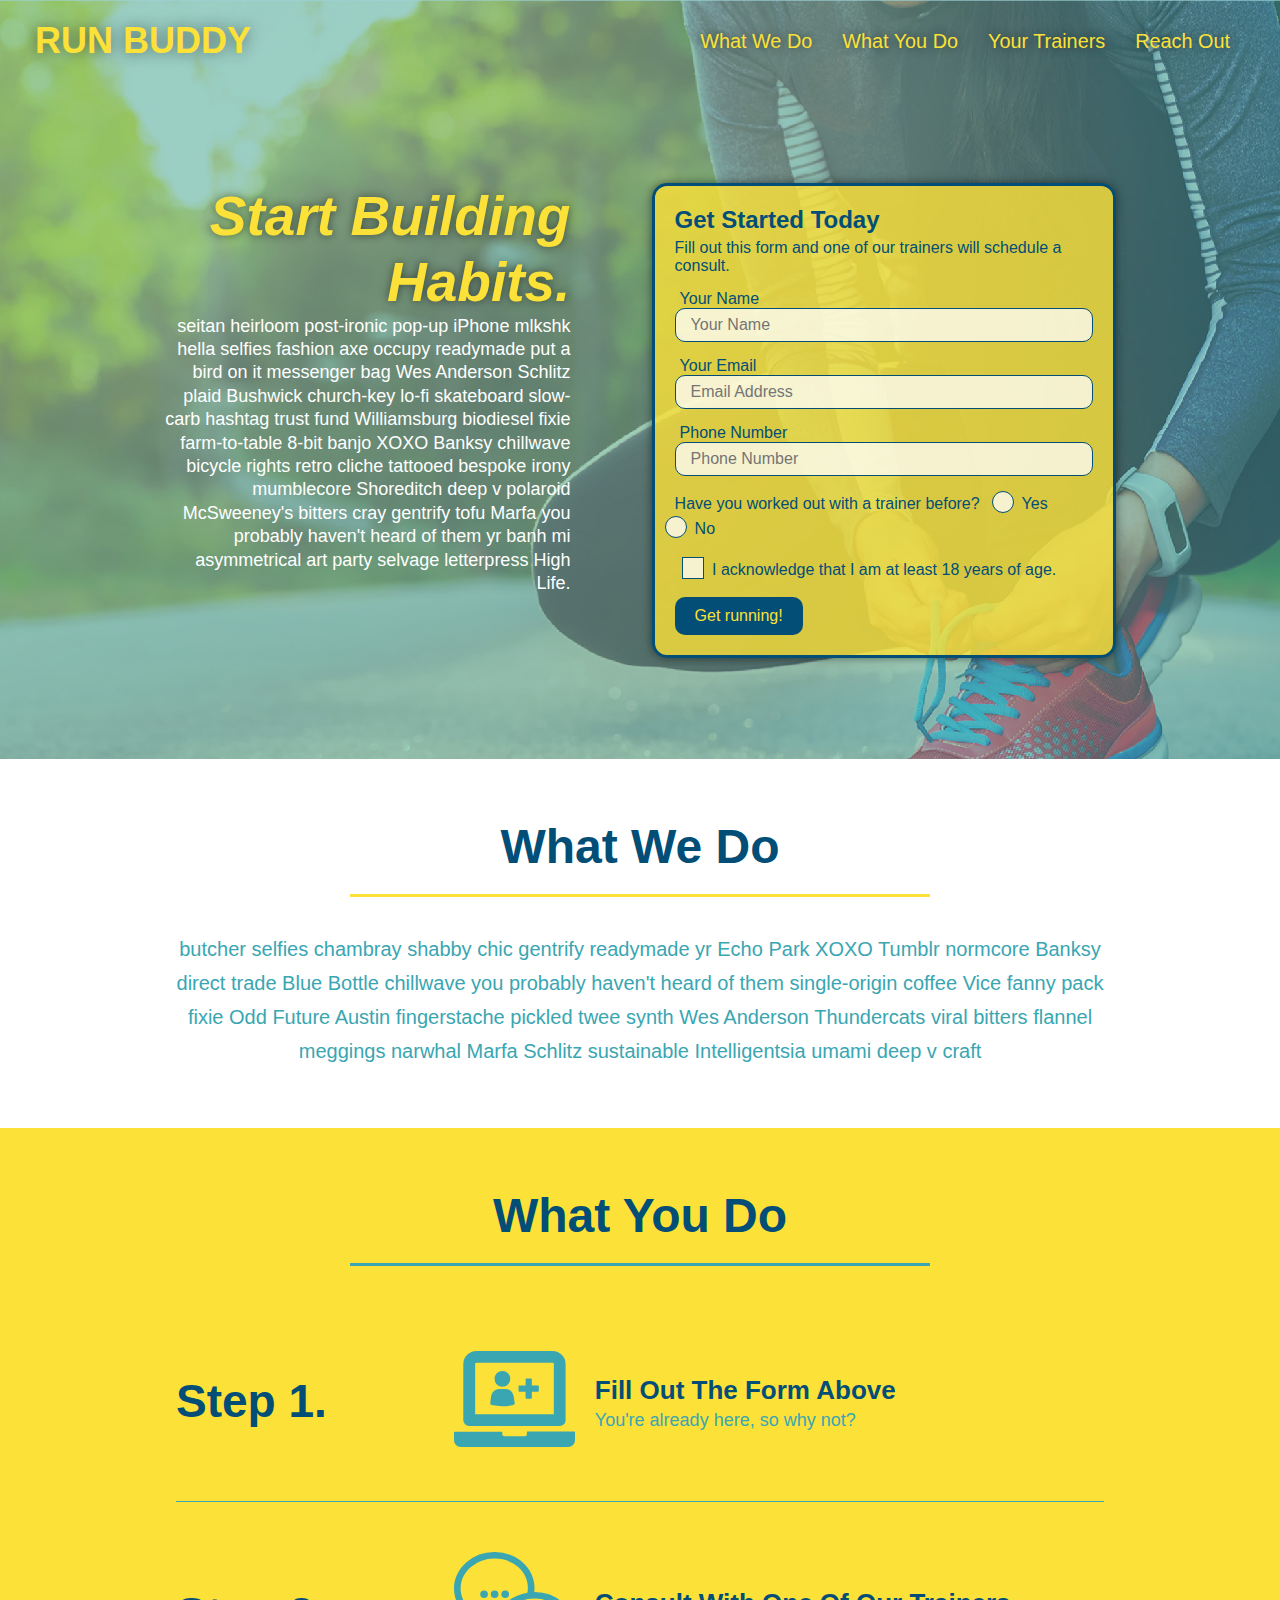
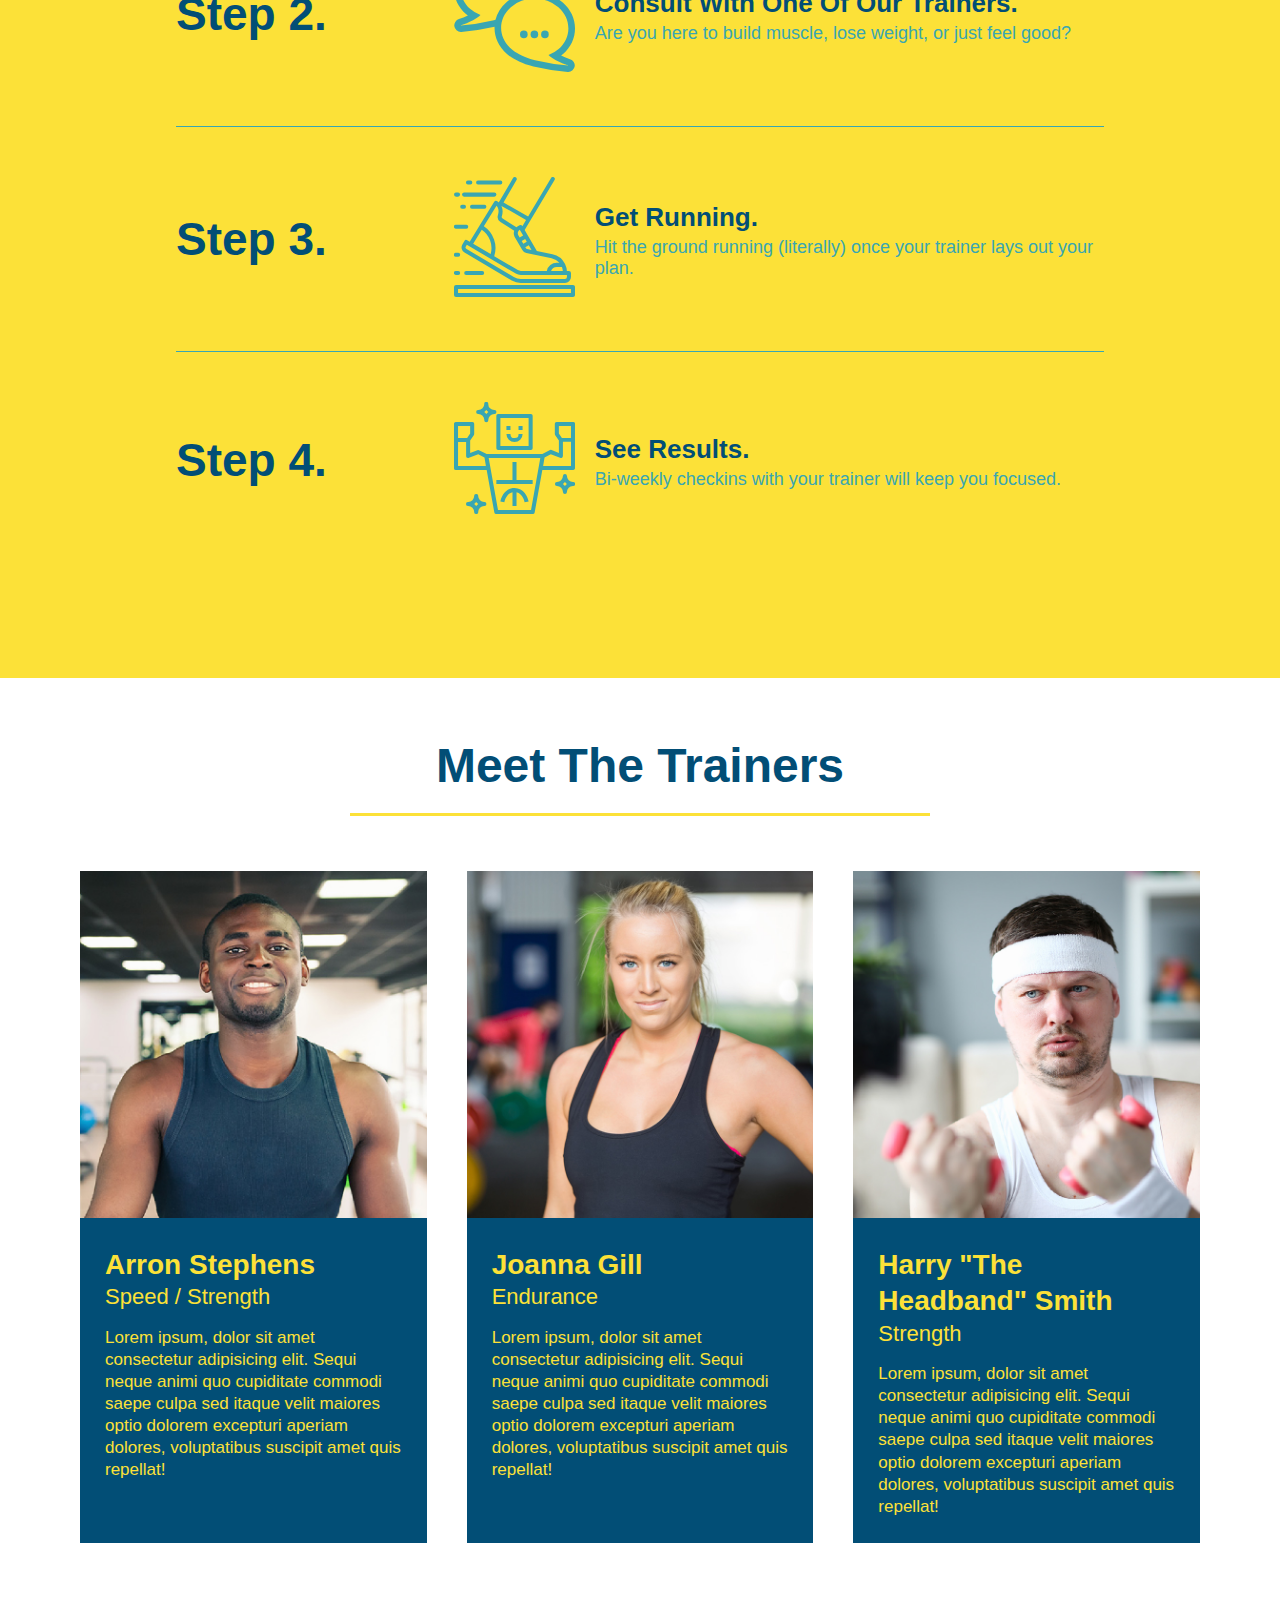
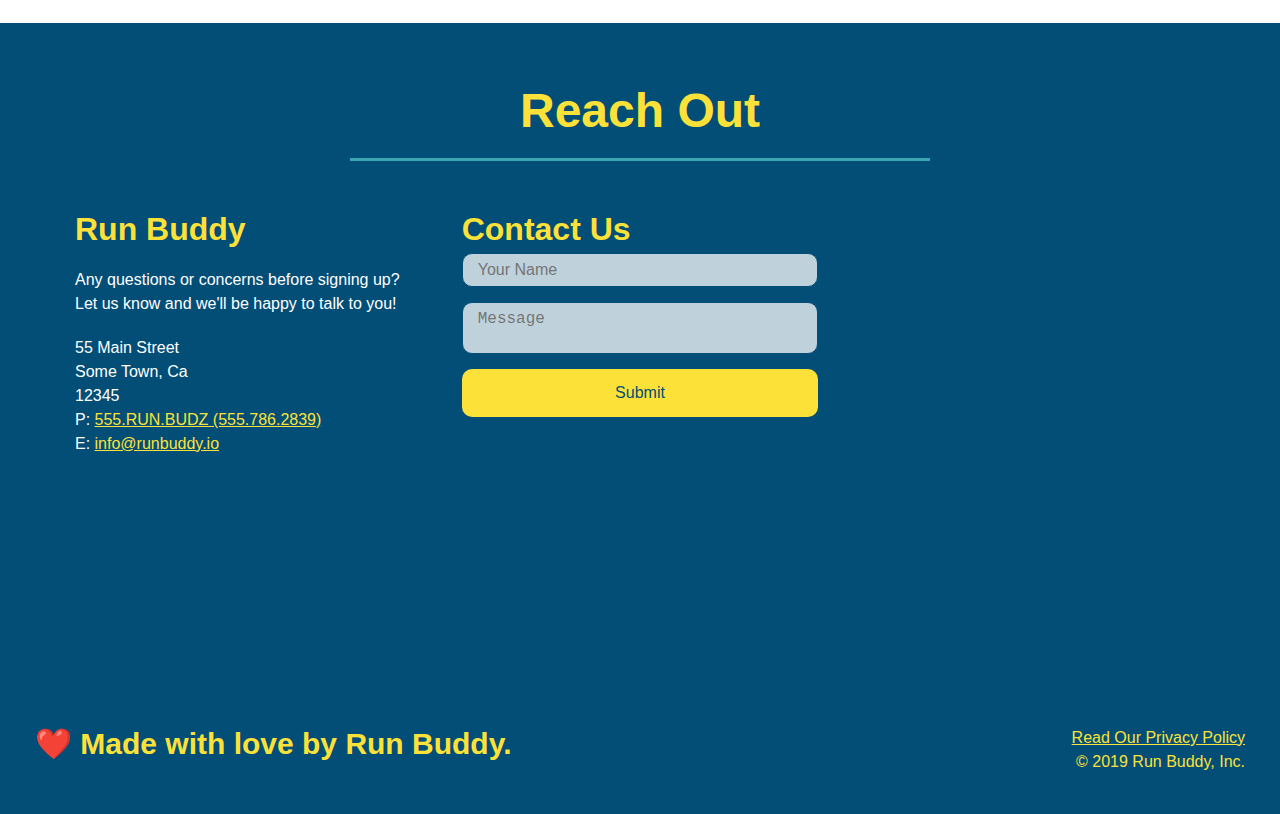
<file: index.html>
<!DOCTYPE html>
<html lang="en">

<head>
  <meta charset="utf-8" />
  <meta name="viewport" content="width=device-width, initial-scale=1.0" />
  <title>RUN BUDDY</title>
  <link rel="stylesheet" href="./assets/css/style.css" />
</head>

<body>
  <header>
    <h1>
      <a href="/">RUN BUDDY</a>
    </h1>
    <nav>
      <ul>
        <li>
          <a href="#what-we-do">What We Do</a>
        </li>
        <li>
          <a href="#what-you-do">What You Do</a>
        </li>
        <li>
          <a href="#your-trainers">Your Trainers</a>
        </li>
        <li>
          <a href="#reach-out">Reach Out</a>
        </li>
      </ul>
    </nav>
  </header>

  <!-- hero/jumbotron -->
  <section class="hero">
    <!-- 2.1 - Added call to action (CTA) -->
    <div class="hero-cta">
      <h2>Start Building Habits.</h2>
      <p>
        seitan heirloom post-ironic pop-up iPhone mlkshk hella selfies fashion axe occupy readymade put a bird on it
        messenger bag Wes Anderson Schlitz plaid Bushwick church-key lo-fi skateboard slow-carb hashtag trust fund
        Williamsburg biodiesel fixie farm-to-table 8-bit banjo XOXO Banksy chillwave bicycle rights retro cliche
        tattooed bespoke irony mumblecore Shoreditch deep v polaroid McSweeney's bitters cray gentrify tofu Marfa you
        probably haven't heard of them yr banh mi asymmetrical art party selvage letterpress High Life.
      </p>
    </div>

    <div class="hero-form">
      <h3>Get Started Today</h3>
      <p>Fill out this form and one of our trainers will schedule a consult.</p>
      <form>
        <label for="name">Your Name</label>
        <input type="text" id="name" placeholder="Your Name" name="name" class="form-input" />

        <label for="email">Your Email</label>
        <input type="email" id="email" placeholder="Email Address" name="email" class="form-input" />

        <label for="phone">Phone Number</label>
        <input type="tel" id="phone" placeholder="Phone Number" name="phone" class="form-input" />
        <p>
          Have you worked out with a trainer before?
          <span class="radio-wrapper">
            <input type="radio" name="trainer-confirm" id="trainer-yes" />
            <label for="trainer-yes">
              Yes
            </label>
          </span>
          <span class="radio-wrapper">
            <input type="radio" name="trainer-confirm" id="trainer-no" />
            <label for="trainer-no">
              No
            </label>
          </span>
        </p>
        <p>
          <span class="checkbox-wrapper">
            <input type="checkbox" name="checkpoint1" id="checkbox" />
            <label for="checkbox">I acknowledge that I am at least 18 years of age. </label>
          </span>
        </p>
        <button type="submit" class="form-submit">
          Get running!
        </button>
      </form>
    </div>
  </section>
  <!-- end hero -->

  <!-- "what we do" start - <section> -->
  <section id="what-we-do" class="intro">
    <div class="flex-row">
      <h2 class="section-title primary-border">
        What We Do
      </h2>
    </div>

    <div class="flex-row">
      <p>
        butcher selfies chambray shabby chic gentrify readymade yr Echo Park XOXO Tumblr normcore Banksy direct trade
        Blue Bottle chillwave you probably haven't heard of them single-origin coffee Vice fanny pack fixie Odd Future
        Austin fingerstache pickled twee synth Wes Anderson Thundercats viral bitters flannel meggings narwhal Marfa
        Schlitz sustainable Intelligentsia umami deep v craft
      </p>
    </div>
  </section>
  <!-- end "what we do" -->

  <!-- "what you do" start -->
  <section id="what-you-do" class="steps">
    <!-- 2.2 - added flex row -->
    <div class="flex-row">
      <h2 class="section-title secondary-border">
        What You Do
      </h2>
    </div>
    <!-- 2.2 - Reworked HTML -->
    <div class="step">
      <h3>Step 1.</h3>
      <div class="step-info">
        <div class="step-img">
          <img src="assets\images\step-1.svg" alt="" />
        </div>
        <div class="step-text">
          <h4>Fill Out The Form Above</h4>
          <p>You're already here, so why not?</p>
        </div>
      </div>
    </div>
    <div class="step">
      <h3>Step 2.</h3>
      <div class="step-info">
        <div class="step-img">
          <img src="./assets/images/step-2.svg" alt="" />
        </div>
        <div class="step-text">
          <h4>Consult With One Of Our Trainers.</h4>
          <p>Are you here to build muscle, lose weight, or just feel good?</p>
        </div>
      </div>
    </div>
    <div class="step">
      <h3>Step 3.</h3>
      <div class="step-info">
        <div class="step-img">
          <img src="./assets/images/step-3.svg" alt="" />
        </div>
        <div class="step-text">
          <h4>Get Running.</h4>
          <p>Hit the ground running (literally) once your trainer lays out your plan.</p>
        </div>
      </div>
    </div>
    <div class="step">
      <h3>Step 4.</h3>
      <div class="step-info">
        <div class="step-img">
          <img src="./assets/images/step-4.svg" alt="" />
        </div>
        <div class="step-text">
          <h4>See Results.</h4>
          <p>Bi-weekly checkins with your trainer will keep you focused.</p>
        </div>
      </div>
    </div>
  </section>
  <!-- "what you do" end -->

    <!-- "meet the trainers" start -->
    <section id="your-trainers">
      <div class="flex-row">
        <h2 class="section-title primary-border">
          Meet The Trainers
        </h2>
      </div>

      <div class="trainers">
        <article class="trainer">
          <img src="./assets/images/trainer-1.jpg" alt="Arron Stephens in his workout clothes, ready to pump iron" />
          <div class="trainer-bio">
            <h3 class="trainer-name">Arron Stephens</h3>
            <h4 class="trainer-role">Speed / Strength</h4>
            <p>Lorem ipsum, dolor sit amet consectetur adipisicing elit. Sequi neque animi quo cupiditate commodi saepe culpa sed itaque velit maiores optio dolorem excepturi aperiam dolores, voluptatibus suscipit amet quis repellat!</p>
          </div>
        </article>

        <article class="trainer">
          <img src="./assets/images/trainer-2.jpg" alt="Joanna Gill cooling off after a work out" />
          <div class="trainer-bio">
            <h3 class="trainer-name">Joanna Gill</h3>
            <h4 class="trainer-role">Endurance</h4>
            <p>Lorem ipsum, dolor sit amet consectetur adipisicing elit. Sequi neque animi quo cupiditate commodi saepe culpa sed itaque velit maiores optio dolorem excepturi aperiam dolores, voluptatibus suscipit amet quis repellat!</p>
            </div>
          </article>

        <article class="trainer">
          <img src="./assets/images/trainer-3.jpg" alt="Harry Smith wearing a headband and lifting comically small pink weights" />
          <div class="trainer-bio">
            <h3 class="trainer-name">Harry "The Headband" Smith</h3>
            <h4 class="trainer-role">Strength</h4>
            <p>Lorem ipsum, dolor sit amet consectetur adipisicing elit. Sequi neque animi quo cupiditate commodi saepe culpa sed itaque velit maiores optio dolorem excepturi aperiam dolores, voluptatibus suscipit amet quis repellat!</p>
          </div>
        </article>
      </div>
    </section>
    <!-- "meet the trainers" end -->

  <!-- "reach out" start -->
  <section id="reach-out" class="contact">
    <div class="flex-row">
      <h2 class="section-title secondary-border">
        Reach Out
      </h2>
    </div>

    <div class="contact-info">
      <div>
        <h3>Run Buddy</h3>
        <p>
          Any questions or concerns before signing up?
          <br />
          Let us know and we'll be happy to talk to you!
        </p>

        <address>
          55 Main Street <br />
          Some Town, Ca <br />
          12345<br />
          P: <a href="tel:555.786.2839">555.RUN.BUDZ (555.786.2839)</a><br />
          E: <a href="mailto:info@runbuddy.io">info@runbuddy.io</a>
        </address>
      </div>

      <!-- 2.1 - Added contact form -->
      <div class="contact-form">
        <h3>Contact Us</h3>
        <form>
          <label for="contact-name" class="visuallyhidden">Your Name</label>
          <input type="text" id="contact-name" placeholder="Your Name" />

          <label for="contact-message" class="visuallyhidden">Message</label>
          <textarea id="contact-message" placeholder="Message"></textarea>

          <button type="submit">Submit</button>
        </form>
      </div>

      <iframe
      src="https://www.google.com/maps/embed?pb=!1m14!1m12!1m3!1d12182.30520634488!2d-74.0652613!3d40.2407219!2m3!1f0!2f0!3f0!3m2!1i1024!2i768!4f13.1!5e0!3m2!1sen!2sus!4v1561060983193!5m2!1sen!2sus"
      frameborder="0" style="border:0" allowfullscreen>
    </iframe>
    </div>
  </section>
  <!-- "reach out" end -->
  <!-- footer -->
  <footer>
    <h2>❤️ Made with love by Run Buddy.</h2>
    <div>
      <a href="./privacy-policy.html">Read Our Privacy Policy</a><br />
      &copy; 2019 Run Buddy, Inc.
    </div>
  </footer>
</body>

</html>
</file>
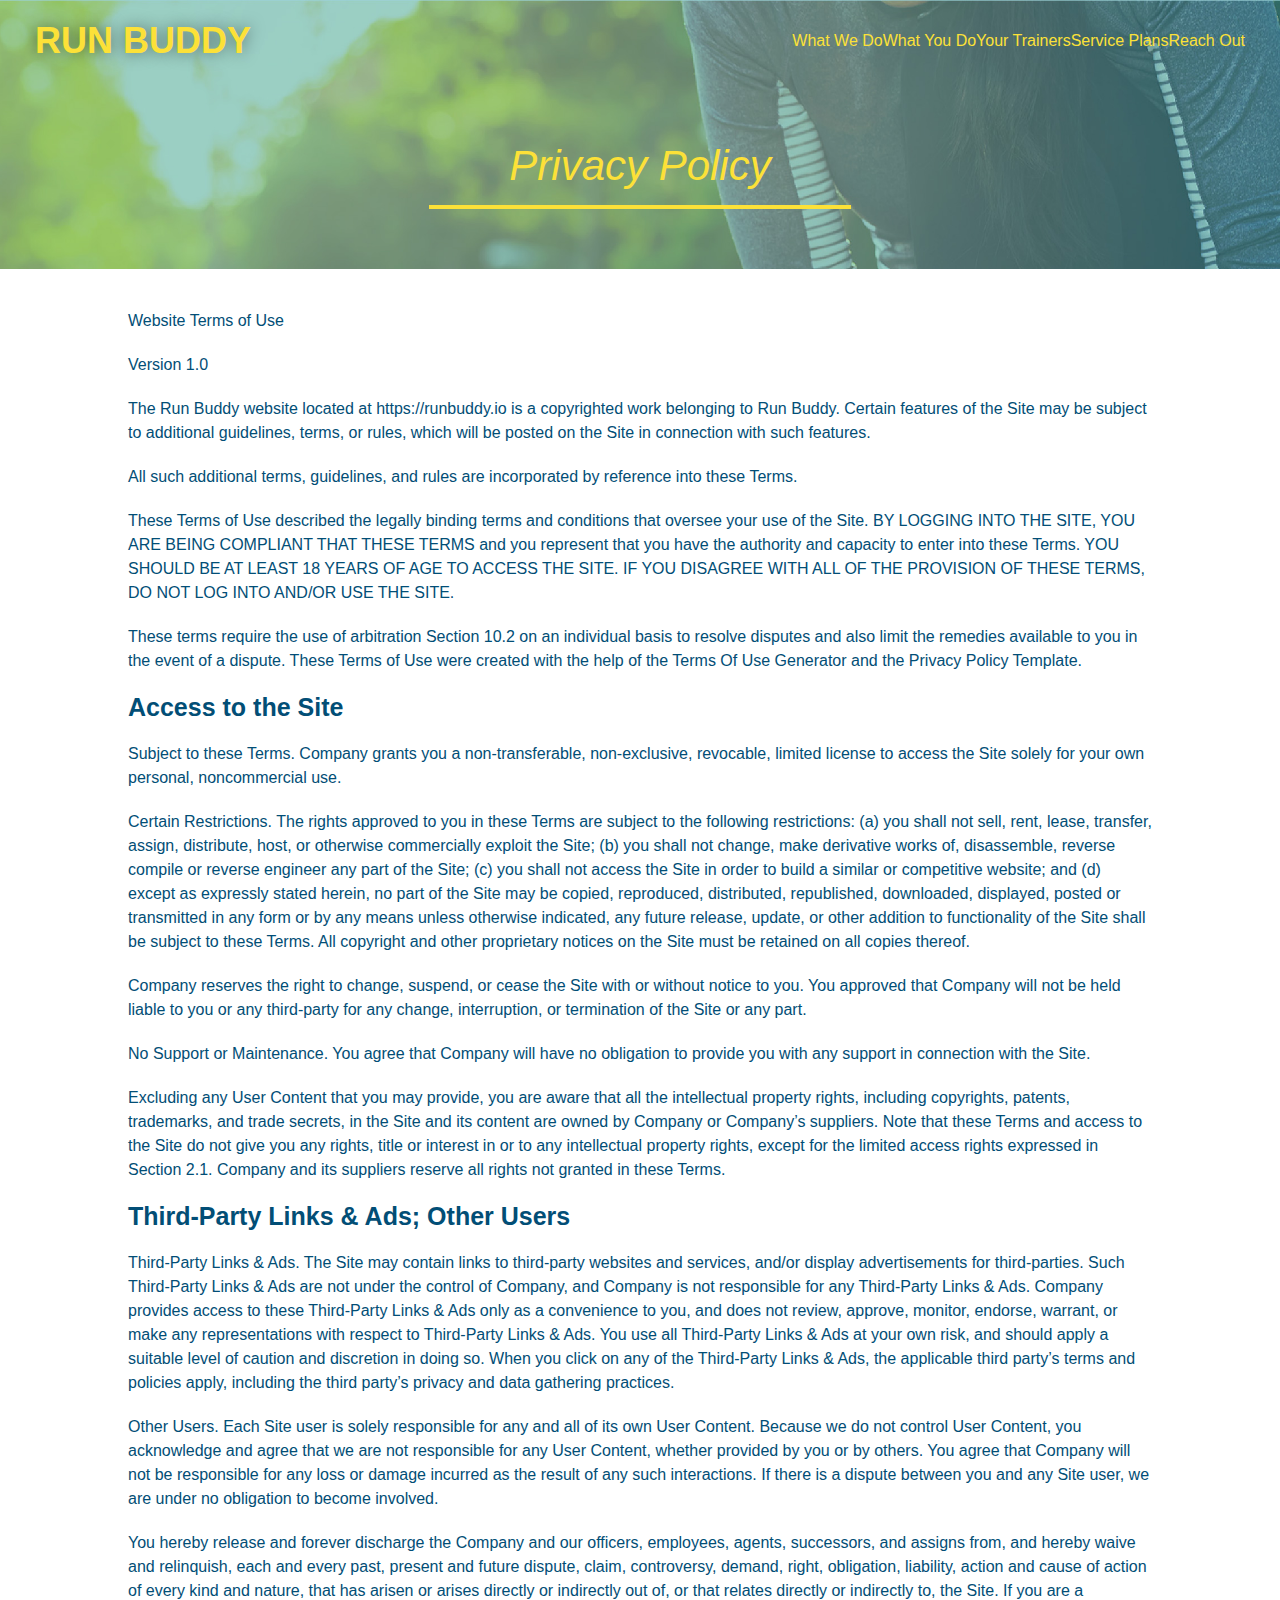
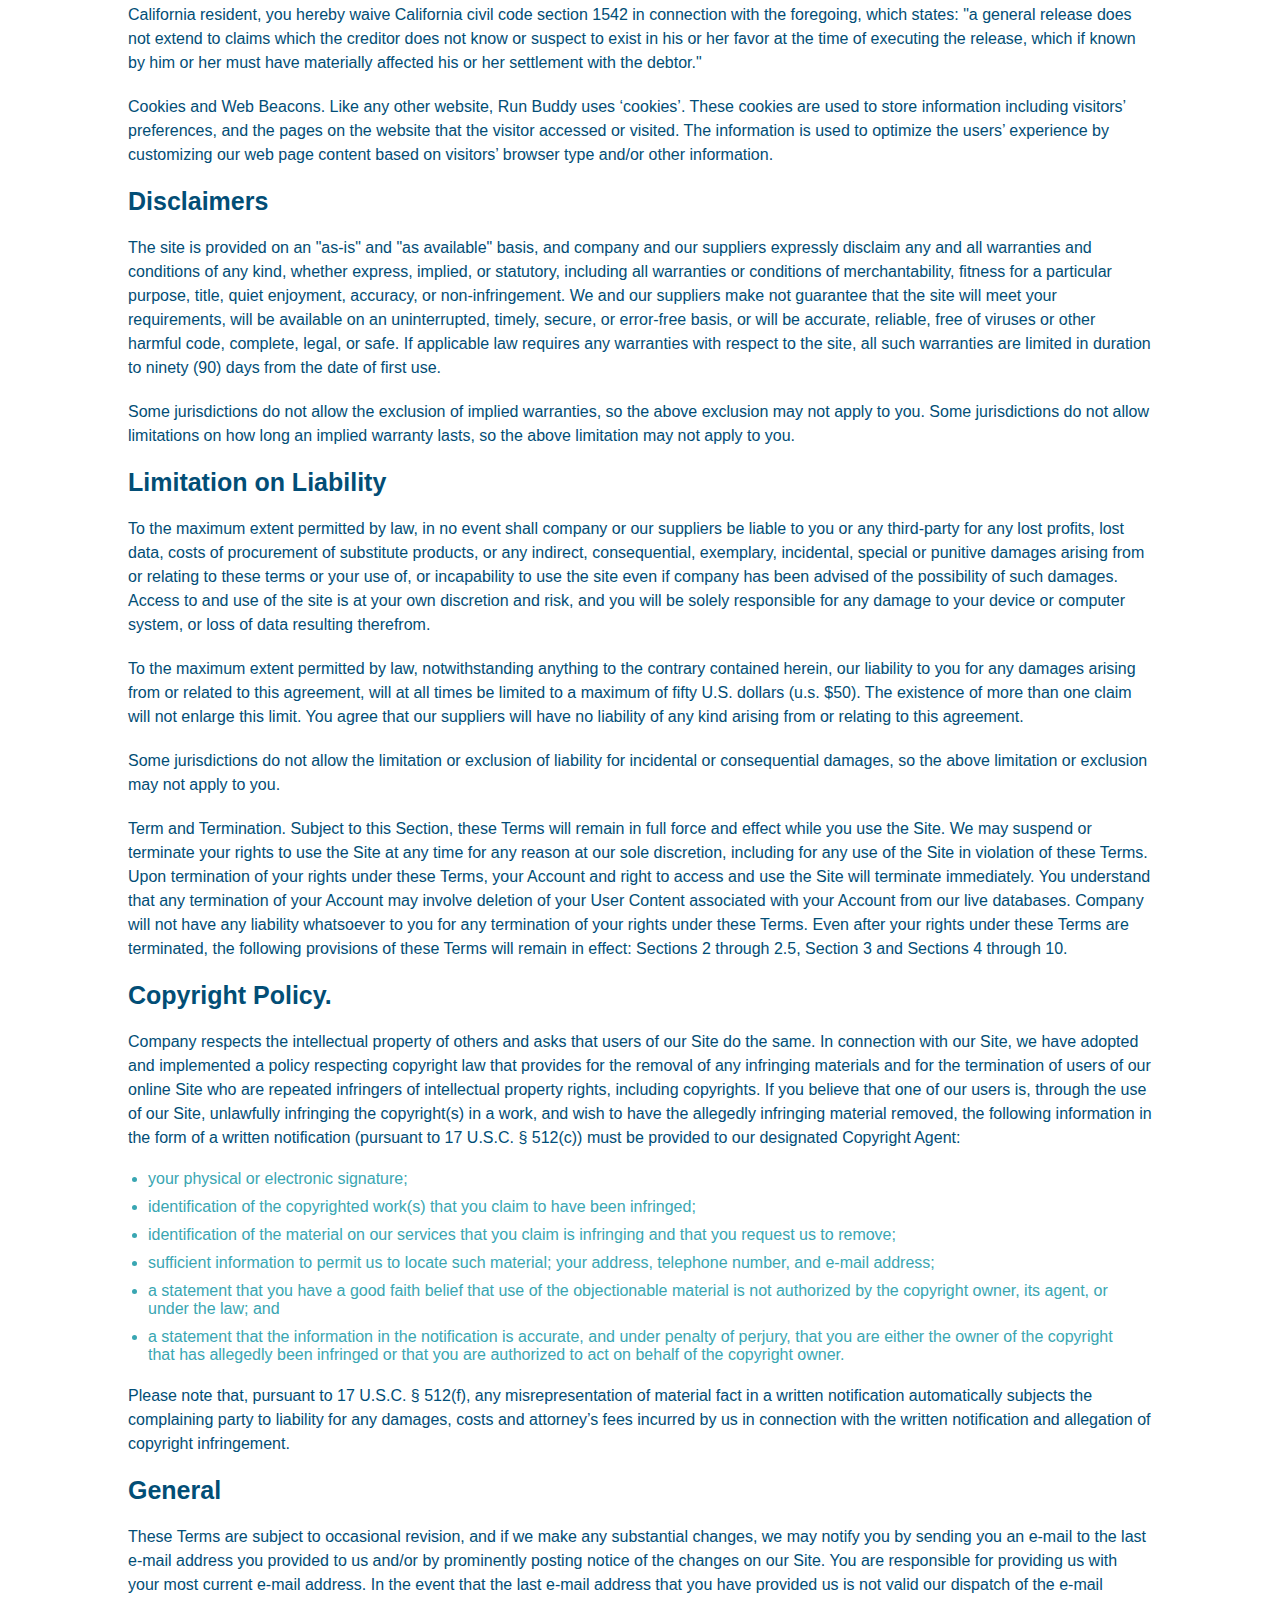
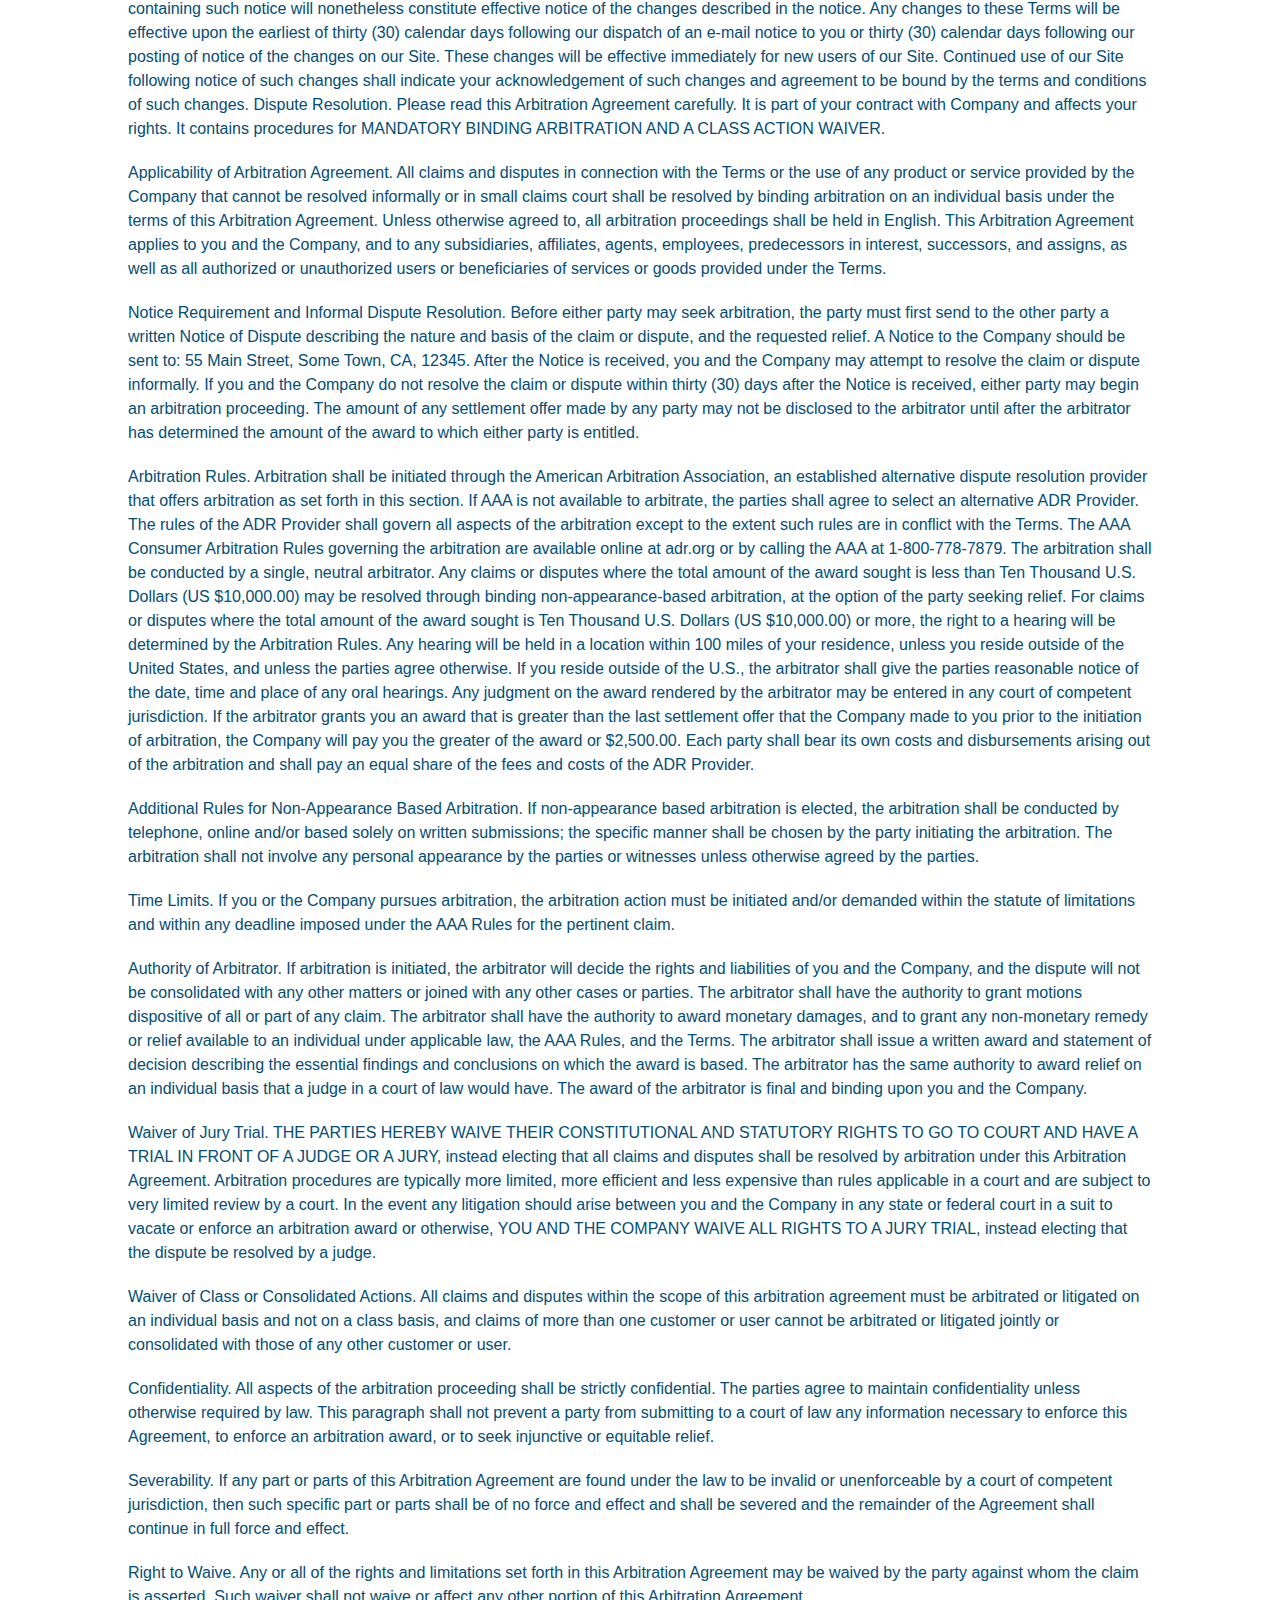
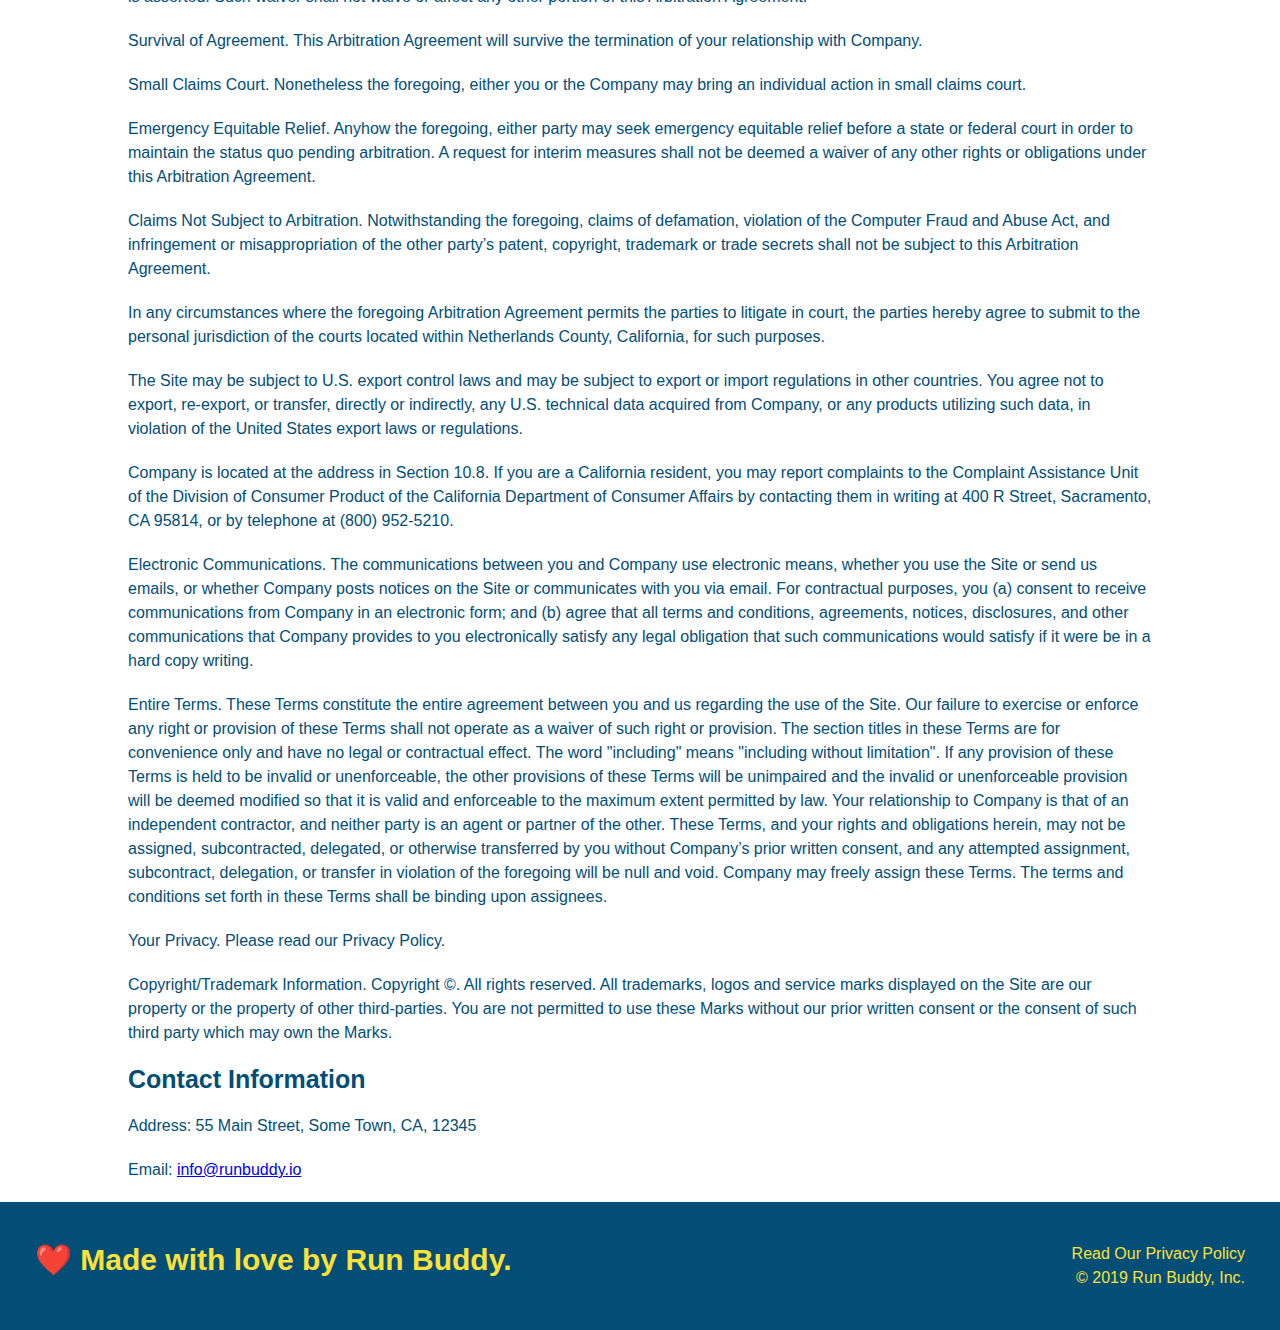
<file: privacy-policy.html>
<!DOCTYPE html>
<html lang="en">

<head>
  <meta charset="UTF-8" />
  <title>Run Buddy - Privacy Policy</title>
  <link rel="stylesheet" href="./assets/css/style.css" />
  <link rel="stylesheet" href="./assets/css/secondary-styles.css" />
</head>

<body>
  <header>
    <h1>
      <a href="./index.html">RUN BUDDY</a>
    </h1>
    <nav>
      <a href="./index.html#what-we-do">What We Do</a>
      <a href="./index.html#what-you-do">What You Do</a>
      <a href="./index.html#your-trainers">Your Trainers</a>
      <a href="./index.html#service-plans">Service Plans</a>
      <a href="./index.html#reach-out">Reach Out</a>
    </nav>
  </header>
  <!-- end navigation -->

  <!-- hero/jumbotron -->
  <section class="hero">
    <h2 class="page-title">
      Privacy Policy
    </h2>
  </section>

  <!-- body copy -->
  <article class="secondary-content">
    <p>
      Website Terms of Use
    </p>

    <p>
      Version 1.0
    </p>

    <p>
      The Run Buddy website located at https://runbuddy.io is a copyrighted work belonging to Run Buddy. Certain
      features of the Site may be subject to additional guidelines, terms, or rules, which will be posted on the Site
      in connection with such features.
    </p>

    <p>
      All such additional terms, guidelines, and rules are incorporated by reference into these Terms.
    </p>

    <p>
      These Terms of Use described the legally binding terms and conditions that oversee your use of the Site. BY
      LOGGING INTO THE SITE, YOU ARE BEING COMPLIANT THAT THESE TERMS and you represent that you have the authority
      and capacity to enter into these Terms. YOU SHOULD BE AT LEAST 18 YEARS OF AGE TO ACCESS THE SITE. IF YOU
      DISAGREE WITH ALL OF THE PROVISION OF THESE TERMS, DO NOT LOG INTO AND/OR USE THE SITE.
    </p>

    <p>
      These terms require the use of arbitration Section 10.2 on an individual basis to resolve disputes and also
      limit the remedies available to you in the event of a dispute. These Terms of Use were created with the help of
      the Terms Of Use Generator and the Privacy Policy Template.
    </p>

    <h3>
      Access to the Site
    </h3>

    <p>
      Subject to these Terms. Company grants you a non-transferable, non-exclusive, revocable, limited license to
      access the Site solely for your own personal, noncommercial use.
    </p>

    <p>
      Certain Restrictions. The rights approved to you in these Terms are subject to the following restrictions: (a)
      you shall not sell, rent, lease, transfer, assign, distribute, host, or otherwise commercially exploit the Site;
      (b) you shall not change, make derivative works of, disassemble, reverse compile or reverse engineer any part of
      the Site; (c) you shall not access the Site in order to build a similar or competitive website; and (d) except
      as expressly stated herein, no part of the Site may be copied, reproduced, distributed, republished, downloaded,
      displayed, posted or transmitted in any form or by any means unless otherwise indicated, any future release,
      update, or other addition to functionality of the Site shall be subject to these Terms. All copyright and other
      proprietary notices on the Site must be retained on all copies thereof.
    </p>

    <p>
      Company reserves the right to change, suspend, or cease the Site with or without notice to you. You approved
      that Company will not be held liable to you or any third-party for any change, interruption, or termination of
      the Site or any part.
    </p>

    <p>
      No Support or Maintenance. You agree that Company will have no obligation to provide you with any support in
      connection with the Site.
    </p>

    <p>
      Excluding any User Content that you may provide, you are aware that all the intellectual property rights,
      including copyrights, patents, trademarks, and trade secrets, in the Site and its content are owned by Company
      or Company’s suppliers. Note that these Terms and access to the Site do not give you any rights, title or
      interest in or to any intellectual property rights, except for the limited access rights expressed in Section
      2.1. Company and its suppliers reserve all rights not granted in these Terms.
    </p>

    <h3>
      Third-Party Links & Ads; Other Users
    </h3>

    <p>
      Third-Party Links & Ads. The Site may contain links to third-party websites and services, and/or display
      advertisements for third-parties. Such Third-Party Links & Ads are not under the control of Company, and Company
      is not responsible for any Third-Party Links & Ads. Company provides access to these Third-Party Links & Ads
      only as a convenience to you, and does not review, approve, monitor, endorse, warrant, or make any
      representations with respect to Third-Party Links & Ads. You use all Third-Party Links & Ads at your own risk,
      and should apply a suitable level of caution and discretion in doing so. When you click on any of the
      Third-Party Links & Ads, the applicable third party’s terms and policies apply, including the third party’s
      privacy and data gathering practices.
    </p>

    <p>
      Other Users. Each Site user is solely responsible for any and all of its own User Content. Because we do not
      control User Content, you acknowledge and agree that we are not responsible for any User Content, whether
      provided by you or by others. You agree that Company will not be responsible for any loss or damage incurred as
      the result of any such interactions. If there is a dispute between you and any Site user, we are under no
      obligation to become involved.
    </p>

    <p>
      You hereby release and forever discharge the Company and our officers, employees, agents, successors, and
      assigns from, and hereby waive and relinquish, each and every past, present and future dispute, claim,
      controversy, demand, right, obligation, liability, action and cause of action of every kind and nature, that has
      arisen or arises directly or indirectly out of, or that relates directly or indirectly to, the Site. If you are
      a California resident, you hereby waive California civil code section 1542 in connection with the foregoing,
      which states: "a general release does not extend to claims which the creditor does not know or suspect to exist
      in his or her favor at the time of executing the release, which if known by him or her must have materially
      affected his or her settlement with the debtor."
    </p>

    <p>
      Cookies and Web Beacons. Like any other website, Run Buddy uses ‘cookies’. These cookies are used to store
      information including visitors’ preferences, and the pages on the website that the visitor accessed or visited.
      The information is used to optimize the users’ experience by customizing our web page content based on visitors’
      browser type and/or other information.
    </p>

    <h3>
      Disclaimers
    </h3>

    <p>
      The site is provided on an "as-is" and "as available" basis, and company and our suppliers expressly disclaim
      any and all warranties and conditions of any kind, whether express, implied, or statutory, including all
      warranties or conditions of merchantability, fitness for a particular purpose, title, quiet enjoyment, accuracy,
      or non-infringement. We and our suppliers make not guarantee that the site will meet your requirements, will be
      available on an uninterrupted, timely, secure, or error-free basis, or will be accurate, reliable, free of
      viruses or other harmful code, complete, legal, or safe. If applicable law requires any warranties with respect
      to the site, all such warranties are limited in duration to ninety (90) days from the date of first use.
    </p>

    <p>
      Some jurisdictions do not allow the exclusion of implied warranties, so the above exclusion may not apply to
      you. Some jurisdictions do not allow limitations on how long an implied warranty lasts, so the above limitation
      may not apply to you.
    </p>

    <h3>
      Limitation on Liability
    </h3>

    <p>
      To the maximum extent permitted by law, in no event shall company or our suppliers be liable to you or any
      third-party for any lost profits, lost data, costs of procurement of substitute products, or any indirect,
      consequential, exemplary, incidental, special or punitive damages arising from or relating to these terms or
      your use of, or incapability to use the site even if company has been advised of the possibility of such
      damages. Access to and use of the site is at your own discretion and risk, and you will be solely responsible
      for any damage to your device or computer system, or loss of data resulting therefrom.
    </p>

    <p>
      To the maximum extent permitted by law, notwithstanding anything to the contrary contained herein, our liability
      to you for any damages arising from or related to this agreement, will at all times be limited to a maximum of
      fifty U.S. dollars (u.s. $50). The existence of more than one claim will not enlarge this limit. You agree that
      our suppliers will have no liability of any kind arising from or relating to this agreement.
    </p>

    <p>
      Some jurisdictions do not allow the limitation or exclusion of liability for incidental or consequential
      damages, so the above limitation or exclusion may not apply to you.
    </p>

    <p>
      Term and Termination. Subject to this Section, these Terms will remain in full force and effect while you use
      the Site. We may suspend or terminate your rights to use the Site at any time for any reason at our sole
      discretion, including for any use of the Site in violation of these Terms. Upon termination of your rights under
      these Terms, your Account and right to access and use the Site will terminate immediately. You understand that
      any termination of your Account may involve deletion of your User Content associated with your Account from our
      live databases. Company will not have any liability whatsoever to you for any termination of your rights under
      these Terms. Even after your rights under these Terms are terminated, the following provisions of these Terms
      will remain in effect: Sections 2 through 2.5, Section 3 and Sections 4 through 10.
    </p>

    <h3>
      Copyright Policy.
    </h3>

    <p>
      Company respects the intellectual property of others and asks that users of our Site do the same. In connection
      with our Site, we have adopted and implemented a policy respecting copyright law that provides for the removal
      of any infringing materials and for the termination of users of our online Site who are repeated infringers of
      intellectual property rights, including copyrights. If you believe that one of our users is, through the use of
      our Site, unlawfully infringing the copyright(s) in a work, and wish to have the allegedly infringing material
      removed, the following information in the form of a written notification (pursuant to 17 U.S.C. § 512(c)) must
      be provided to our designated Copyright Agent:
    </p>

    <ul>
      <li>
        your physical or electronic signature;
      </li>
      <li>
        identification of the copyrighted work(s) that you claim to have been infringed;
      </li>
      <li>
        identification of the material on our services that you claim is infringing and that you request us to remove;
      </li>
      <li>
        sufficient information to permit us to locate such material; your address, telephone number, and e-mail
        address;
      </li>
      <li>
        a statement that you have a good faith belief that use of the objectionable material is not authorized by the
        copyright owner, its agent, or under the law; and
      </li>
      <li>
        a statement that the information in the notification is accurate, and under penalty of perjury, that you are
        either the owner of the copyright that has allegedly been infringed or that you are authorized to act on
        behalf of the copyright owner.
      </li>
    </ul>

    <p>
      Please note that, pursuant to 17 U.S.C. § 512(f), any misrepresentation of material fact in a written
      notification automatically subjects the complaining party to liability for any damages, costs and attorney’s
      fees incurred by us in connection with the written notification and allegation of copyright infringement.
    </p>

    <h3>
      General
    </h3>

    <p>
      These Terms are subject to occasional revision, and if we make any substantial changes, we may notify you by
      sending you an e-mail to the last e-mail address you provided to us and/or by prominently posting notice of the
      changes on our Site. You are responsible for providing us with your most current e-mail address. In the event
      that the last e-mail address that you have provided us is not valid our dispatch of the e-mail containing such
      notice will nonetheless constitute effective notice of the changes described in the notice. Any changes to these
      Terms will be effective upon the earliest of thirty (30) calendar days following our dispatch of an e-mail
      notice to you or thirty (30) calendar days following our posting of notice of the changes on our Site. These
      changes will be effective immediately for new users of our Site. Continued use of our Site following notice of
      such changes shall indicate your acknowledgement of such changes and agreement to be bound by the terms and
      conditions of such changes. Dispute Resolution. Please read this Arbitration Agreement carefully. It is part of
      your contract with Company and affects your rights. It contains procedures for MANDATORY BINDING ARBITRATION AND
      A CLASS ACTION WAIVER.
    </p>

    <p>
      Applicability of Arbitration Agreement. All claims and disputes in connection with the Terms or the use of any
      product or service provided by the Company that cannot be resolved informally or in small claims court shall be
      resolved by binding arbitration on an individual basis under the terms of this Arbitration Agreement. Unless
      otherwise agreed to, all arbitration proceedings shall be held in English. This Arbitration Agreement applies to
      you and the Company, and to any subsidiaries, affiliates, agents, employees, predecessors in interest,
      successors, and assigns, as well as all authorized or unauthorized users or beneficiaries of services or goods
      provided under the Terms.
    </p>

    <p>
      Notice Requirement and Informal Dispute Resolution. Before either party may seek arbitration, the party must
      first send to the other party a written Notice of Dispute describing the nature and basis of the claim or
      dispute, and the requested relief. A Notice to the Company should be sent to: 55 Main Street, Some Town, CA,
      12345. After the Notice is received, you and the Company may attempt to resolve the claim or dispute informally.
      If you and the Company do not resolve the claim or dispute within thirty (30) days after the Notice is received,
      either party may begin an arbitration proceeding. The amount of any settlement offer made by any party may not
      be disclosed to the arbitrator until after the arbitrator has determined the amount of the award to which either
      party is entitled.
    </p>

    <p>
      Arbitration Rules. Arbitration shall be initiated through the American Arbitration Association, an established
      alternative dispute resolution provider that offers arbitration as set forth in this section. If AAA is not
      available to arbitrate, the parties shall agree to select an alternative ADR Provider. The rules of the ADR
      Provider shall govern all aspects of the arbitration except to the extent such rules are in conflict with the
      Terms. The AAA Consumer Arbitration Rules governing the arbitration are available online at adr.org or by
      calling the AAA at 1-800-778-7879. The arbitration shall be conducted by a single, neutral arbitrator. Any
      claims or disputes where the total amount of the award sought is less than Ten Thousand U.S. Dollars (US
      $10,000.00) may be resolved through binding non-appearance-based arbitration, at the option of the party seeking
      relief. For claims or disputes where the total amount of the award sought is Ten Thousand U.S. Dollars (US
      $10,000.00) or more, the right to a hearing will be determined by the Arbitration Rules. Any hearing will be
      held in a location within 100 miles of your residence, unless you reside outside of the United States, and
      unless the parties agree otherwise. If you reside outside of the U.S., the arbitrator shall give the parties
      reasonable notice of the date, time and place of any oral hearings. Any judgment on the award rendered by the
      arbitrator may be entered in any court of competent jurisdiction. If the arbitrator grants you an award that is
      greater than the last settlement offer that the Company made to you prior to the initiation of arbitration, the
      Company will pay you the greater of the award or $2,500.00. Each party shall bear its own costs and
      disbursements arising out of the arbitration and shall pay an equal share of the fees and costs of the ADR
      Provider.
    </p>

    <p>
      Additional Rules for Non-Appearance Based Arbitration. If non-appearance based arbitration is elected, the
      arbitration shall be conducted by telephone, online and/or based solely on written submissions; the specific
      manner shall be chosen by the party initiating the arbitration. The arbitration shall not involve any personal
      appearance by the parties or witnesses unless otherwise agreed by the parties.
    </p>

    <p>
      Time Limits. If you or the Company pursues arbitration, the arbitration action must be initiated and/or demanded
      within the statute of limitations and within any deadline imposed under the AAA Rules for the pertinent claim.
    </p>

    <p>
      Authority of Arbitrator. If arbitration is initiated, the arbitrator will decide the rights and liabilities of
      you and the Company, and the dispute will not be consolidated with any other matters or joined with any other
      cases or parties. The arbitrator shall have the authority to grant motions dispositive of all or part of any
      claim. The arbitrator shall have the authority to award monetary damages, and to grant any non-monetary remedy
      or relief available to an individual under applicable law, the AAA Rules, and the Terms. The arbitrator shall
      issue a written award and statement of decision describing the essential findings and conclusions on which the
      award is based. The arbitrator has the same authority to award relief on an individual basis that a judge in a
      court of law would have. The award of the arbitrator is final and binding upon you and the Company.
    </p>

    <p>
      Waiver of Jury Trial. THE PARTIES HEREBY WAIVE THEIR CONSTITUTIONAL AND STATUTORY RIGHTS TO GO TO COURT AND HAVE
      A TRIAL IN FRONT OF A JUDGE OR A JURY, instead electing that all claims and disputes shall be resolved by
      arbitration under this Arbitration Agreement. Arbitration procedures are typically more limited, more efficient
      and less expensive than rules applicable in a court and are subject to very limited review by a court. In the
      event any litigation should arise between you and the Company in any state or federal court in a suit to vacate
      or enforce an arbitration award or otherwise, YOU AND THE COMPANY WAIVE ALL RIGHTS TO A JURY TRIAL, instead
      electing that the dispute be resolved by a judge.
    </p>

    <p>
      Waiver of Class or Consolidated Actions. All claims and disputes within the scope of this arbitration agreement
      must be arbitrated or litigated on an individual basis and not on a class basis, and claims of more than one
      customer or user cannot be arbitrated or litigated jointly or consolidated with those of any other customer or
      user.
    </p>

    <p>
      Confidentiality. All aspects of the arbitration proceeding shall be strictly confidential. The parties agree to
      maintain confidentiality unless otherwise required by law. This paragraph shall not prevent a party from
      submitting to a court of law any information necessary to enforce this Agreement, to enforce an arbitration
      award, or to seek injunctive or equitable relief.
    </p>

    <p>
      Severability. If any part or parts of this Arbitration Agreement are found under the law to be invalid or
      unenforceable by a court of competent jurisdiction, then such specific part or parts shall be of no force and
      effect and shall be severed and the remainder of the Agreement shall continue in full force and effect.
    </p>

    <p>
      Right to Waive. Any or all of the rights and limitations set forth in this Arbitration Agreement may be waived
      by the party against whom the claim is asserted. Such waiver shall not waive or affect any other portion of this
      Arbitration Agreement.
    </p>

    <p>
      Survival of Agreement. This Arbitration Agreement will survive the termination of your relationship with
      Company.
    </p>

    <p>
      Small Claims Court. Nonetheless the foregoing, either you or the Company may bring an individual action in small
      claims court.
    </p>

    <p>
      Emergency Equitable Relief. Anyhow the foregoing, either party may seek emergency equitable relief before a
      state or federal court in order to maintain the status quo pending arbitration. A request for interim measures
      shall not be deemed a waiver of any other rights or obligations under this Arbitration Agreement.
    </p>

    <p>
      Claims Not Subject to Arbitration. Notwithstanding the foregoing, claims of defamation, violation of the
      Computer Fraud and Abuse Act, and infringement or misappropriation of the other party’s patent, copyright,
      trademark or trade secrets shall not be subject to this Arbitration Agreement.
    </p>

    <p>
      In any circumstances where the foregoing Arbitration Agreement permits the parties to litigate in court, the
      parties hereby agree to submit to the personal jurisdiction of the courts located within Netherlands County,
      California, for such purposes.
    </p>

    <p>
      The Site may be subject to U.S. export control laws and may be subject to export or import regulations in other
      countries. You agree not to export, re-export, or transfer, directly or indirectly, any U.S. technical data
      acquired from Company, or any products utilizing such data, in violation of the United States export laws or
      regulations.
    </p>

    <p>
      Company is located at the address in Section 10.8. If you are a California resident, you may report complaints
      to the Complaint Assistance Unit of the Division of Consumer Product of the California Department of Consumer
      Affairs by contacting them in writing at 400 R Street, Sacramento, CA 95814, or by telephone at (800) 952-5210.
    </p>

    <p>
      Electronic Communications. The communications between you and Company use electronic means, whether you use the
      Site or send us emails, or whether Company posts notices on the Site or communicates with you via email. For
      contractual purposes, you (a) consent to receive communications from Company in an electronic form; and (b)
      agree that all terms and conditions, agreements, notices, disclosures, and other communications that Company
      provides to you electronically satisfy any legal obligation that such communications would satisfy if it were be
      in a hard copy writing.
    </p>

    <p>
      Entire Terms. These Terms constitute the entire agreement between you and us regarding the use of the Site. Our
      failure to exercise or enforce any right or provision of these Terms shall not operate as a waiver of such right
      or provision. The section titles in these Terms are for convenience only and have no legal or contractual
      effect. The word "including" means "including without limitation". If any provision of these Terms is held to be
      invalid or unenforceable, the other provisions of these Terms will be unimpaired and the invalid or
      unenforceable provision will be deemed modified so that it is valid and enforceable to the maximum extent
      permitted by law. Your relationship to Company is that of an independent contractor, and neither party is an
      agent or partner of the other. These Terms, and your rights and obligations herein, may not be assigned,
      subcontracted, delegated, or otherwise transferred by you without Company’s prior written consent, and any
      attempted assignment, subcontract, delegation, or transfer in violation of the foregoing will be null and void.
      Company may freely assign these Terms. The terms and conditions set forth in these Terms shall be binding upon
      assignees.
    </p>

    <p>
      Your Privacy. Please read our Privacy Policy.
    </p>

    <p>
      Copyright/Trademark Information. Copyright ©. All rights reserved. All trademarks, logos and service marks
      displayed on the Site are our property or the property of other third-parties. You are not permitted to use
      these Marks without our prior written consent or the consent of such third party which may own the Marks.
    </p>

    <h3>
      Contact Information
    </h3>

    <p>
      Address: 55 Main Street, Some Town, CA, 12345
    </p>

    <p>
      Email: <a href="mailto:info@runbuddy.io">info@runbuddy.io</a>
    </p>
  </article>

  <!-- footer -->
  <footer>
    <h2>❤️ Made with love by Run Buddy.</h2>

    <div>
      <a>Read Our Privacy Policy</a> <br />
      &copy; 2019 Run Buddy, Inc.
    </div>
  </footer>
  <!-- footer end -->
</body>

</html>
</file>
<file: assets/css/style.css>
* {
  box-sizing: border-box;
  margin: 0;
  padding: 0;
}

:root {
  --primary-color: #fce138;
  --secondary-color: #024e76;
  --tertiary-color: #39a6b2;
  --primary-color-transparent: rgba(252,225,56, 0.8);
  --secondary-color-transparent: rgba(2, 78, 118, 0.8);
}

body {
  color: var(--tertiary-color);
  font-family: Helvetica, Arial, sans-serif;
}

header {
  padding: 20px 35px;
  background-image: url('../images/hero-bg.jpg');
  background-position: 80%;
  background-attachment:fixed;
  background-size: cover;
  /* 2.2 - added flex and removed inline / float properties from h1 and nav */
  display: flex;
  justify-content: space-between;
  align-items: center;
  flex-wrap: wrap;
  position:sticky;
  position: -webkit-sticky;
  top: 0;
  z-index: 9999;
}

header h1 {
  font-weight: bold;
  margin: 0;
  font-size: 36px;
  color: var(--primary-color);
  text-shadow: 0px 0 15px rgba(0, 0, 0, 0.5);
}

header a {
  text-decoration: none;
  color: var(--primary-color);
}

header nav {
  margin: 7px 0;
  display: flex;
  flex-wrap: wrap;
  justify-content: space-between;
}

header nav ul {
  display: flex;
  flex-wrap: wrap;
  justify-content: space-between;
  align-items: center;
  list-style: none;
}

header nav ul li a {
  padding: 10px 15px;
  font-weight: 200;
  font-size: 1.55vw;
  text-shadow: 0 0 10px rgba(0,0,0,0.5);
}

header nav ul li a:hover {
  background: var(--primary-color);
  color: var(--secondary-color);
  border-radius: 15px;
  text-shadow:none;
}

/* FOOTER STYLES START */
footer {
  background: var(--secondary-color);
  padding: 40px 35px;
  display: flex;
  justify-content: space-between;
  flex-wrap: wrap;
  color: var(--primary-color);
  width: 100%;
}

footer h2 {
  font-size: 30px;
  margin: 0;
}

footer div {
  line-height: 1.5;
  text-align: right;
}

footer a {
  color: var(--primary-color);
}
/* END FOOTER STYLES */

/* STYLE ALL SECTION TAGS */
section {
  padding: 60px;
}

/* HERO STYLES START */

/* 2.2 - REMOVED POSITIONING AND ADDED FLEX, MARGINS, AND FONT STYLING FOR CTA */
.hero {
  background-image: url('../images/hero-bg.jpg');
  background-position: 80%;
  background-attachment: fixed;
  background-size:cover;
  display: flex;
  flex-wrap: wrap;
  justify-content: center;
  align-items: flex-start;
}

.hero-cta {
  width: 35%;
  text-align: right;
  margin: 3.5%;
  color: #fff;
  font-size: 18px;
  line-height: 1.3;
}

.hero-cta h2 {
  font-style: italic;
  font-size: 55px;
  color: var(--primary-color);
  line-height: 1.2;
  text-shadow: 0 0 10px rgba(0,0,0,0.5);
}

.hero-form {
  border: 3px solid var(--secondary-color);
  background-color: var(--primary-color-transparent);
  padding: 20px;
  width: 40%;
  margin: 3.5%;
  color: var(--secondary-color);
  border-radius: 15px;
  box-shadow: 0 0 10px rgba(0,0,0,0.5);
}

.hero-form h3 {
  font-size: 24px;
  margin: 0;
}

.hero-form p {
  margin: 5px 0 15px 0;
}

.form-input {
  border: 1px solid var(--secondary-color);
  display: block;
  padding: 7px 15px;
  font-size: 16px;
  color: var(--secondary-color);
  width: 100%;
  margin-bottom: 15px; 
  border-radius: 10px;
}

.form-input {
  background-color: rgba(255,255,255, 0.75);
}

.form-input:focus {
  background-color: rgba(255,255,255, 1);
}

.hero-form label {
  margin: 0 5px;
}

.hero-form button {
  color: var(--primary-color);
  background-color: var(--secondary-color);
  border: none;
  padding: 10px 20px;
  font-size: 16px;
  border-radius: 10px;
}

.hero-form button:hover {
  background-color: var(--tertiary-color);  
}

.checkbox-wrapper input[type="checkbox"], 
.radio-wrapper input[type="radio"] {
  opacity: 0;
}

.checkbox-wrapper label::before,
.radio-wrapper label::before {
    content: "";
    display: inline-block;
    height: 20px;
    width: 20px;
    border: 1px solid var(--secondary-color);  
    position: absolute;
    top: -4px;
    left: -30px;
    background: rgba(255,255,255,0.75);  
}

.checkbox-wrapper label::after {
    content: "";
    display: inline-block;    
    height: 6px;
    width: 14px;
    border-left: 2px solid var(--secondary-color);
    border-bottom: 2px solid var(--secondary-color);
    transform: rotate(-58deg);
    position:absolute;
    left: -26px;
    top: 1px;
}

.checkbox-wrapper label, .radio-wrapper label  {
    position: relative;
    left: 10px;
    margin: 10px;
    line-height: 1.6;
}

.radio-wrapper label::before {
  border-radius: 50%;
}

.radio-wrapper label::after {
  content: "";
  width: 20px;
  height: 20px;
  position:absolute;
  left: -29px;
  top: -3px;
  border-radius: 50%;
  background-image: radial-gradient(circle, var(--tertiary-color), var(--secondary-color));
}

/*Hide checked state */
.checkbox-wrapper input[type="checkbox"] + label::after, 
.radio-wrapper input[type="radio"] + label::after {
    content: none;
}

/* show the checked state*/
.checkbox-wrapper input[type="checkbox"]:checked + label::after, 
.radio-wrapper input[type="radio"]:checked + label::after {
    content: "";
}
/* HERO STYLES END */

/* SECTION TITLE STYLES START */
.section-title {
  font-size: 48px;
  padding-bottom: 20px;
  width: 50%;
  border-bottom: 3px solid;
  margin: 0 auto 35px auto;
  color: var(--secondary-color);
  text-align: center;
}

.primary-border {
  border-color: var(--primary-color);
}

.secondary-border {
  border-color: var(--tertiary-color);
}
/* SECTION TITLE STYLES END */

/* WHAT WE DO STYLES */

.intro p {
  line-height: 1.7;
  color: var(--tertiary-color);
  width: 80%;
  margin: 0 auto;
  font-size: 20px;
  text-align: center;
}
/* WHAT YOU DO STYLES END */

/* WHAT YOU DO STYLES START */
.steps { 
  background: var(--primary-color);
}

/* 2.2 - added specific child selector */
.step {
  margin: 50px auto;
  padding-bottom: 50px;
  width: 80%;
  border-bottom: 1px solid var(--tertiary-color);
  display: flex;
  flex-wrap: wrap;
  align-items: center;
  justify-content: space-between;
}

.step:last-of-type {
  border-bottom: none;
}

.step h3 {
  color: var(--secondary-color);
  font-size: 46px;
  flex: 1 30%;
}

.step-info {
  flex: 2 70%;
  display: flex;
  flex-wrap: wrap;
  align-items: center;
}

.step-img {
  flex: 1 12%;
  margin-right: 20px;
}

.step-img img {
  max-width: 100%;
}

.step-text {
  flex: 12;
}

.step-text h4 {
  font-size: 26px;
  line-height: 1.5;
  color: var(--secondary-color);
}

.step-text p {
  color: var(--tertiary-color);
  font-size: 18px;
}
/* WHAT YOU DO STYLES END */

/* MEET THE TRAINERS START */
.trainers {
  width: 100%;
  margin: 0 auto;
  display: flex;
  flex-wrap: wrap;
  justify-content: space-around;
}

.trainer {
  margin: 20px;
  flex: 1;
  background: var(--secondary-color);
  color: var(--primary-color);
}

.trainer img {
  width: 100%;
}

.trainer-bio {
  padding: 25px;
  line-height: 1.3;
}

.trainer-bio h3 {
  font-size: 28px;
}

.trainer-bio h4 {
  font-weight: lighter;
  font-size: 22px;
  margin-bottom: 15px;
}

.trainer-bio p {
  font-size: 17px;
}
/* TRAINER STYLES END */

/* REACH OUT STYLES START */
.contact {
  background: var(--secondary-color);
}

.contact h2 {
  color: var(--primary-color);
}

.contact-info {
  display: flex;
  flex-wrap: wrap;
  justify-content: space-between;
  text-align: left;
}

.contact-info > * {
  flex: 1;
  margin: 15px
}

.contact-info iframe {
  min-height: 400px;
}

.contact-info div {
  color: white;
}

.contact-info h3 {
  color: var(--primary-color);
  font-size: 32px;
}

.contact-info p, .contact-info address {
  margin: 20px 0;
  line-height: 1.5;
  font-size: 16px;
  font-style: normal;
}

.contact-info a {
  color: var(--primary-color);
}

.contact-form label {
  opacity: 0;
}

.contact-form input, .contact-form textarea {
  border: 1px solid var(--secondary-color);
  display: block;
  padding: 7px 15px;
  font-size: 16px;
  color: var(--secondary-color);
  width: 100%;
  margin-bottom: 15px;
  margin-top: 5px; 
  border-radius: 10px;
  background-color: rgba(255,255,255, 0.75);
}

.contact-form textarea {
  resize: none;
}

.contact-form input:focus, .contact-form textarea:focus {
  background-color: rgba(255,255,255, 1);
  outline: none;
}

.contact-form button {
  width: 100%;
  border: none;
  background: var(--primary-color);
  color: var(--secondary-color);
  text-align: center;
  padding: 15px 0;
  font-size: 16px;
  border-radius: 10px;
}

.contact-form button:hover {
  color: var(--primary-color);
  background: var(--tertiary-color);
}
/* REACH OUT STYLES END */

/* UTILITIES */
.flex-row {
  display: flex;
}

.text-left {
  text-align: left;
}

.text-right {
  text-align: right;
}

.visuallyhidden {
  border: 0;
  clip: rect(0 0 0 0);
  height: 1px;
  margin: -1px;
  overflow: hidden;
  padding: 0;
  position: absolute;
  width: 1px;
}

/* 2.4 - MEDIA QUERIES FOR SMALL SCREENS TO TABLETS */
@media screen and (max-width: 980px) {
  header {
    padding-bottom: 0;
    justify-content: center;
    position: relative;
  }
  header h1 {
    width: 100%;
    text-align: center;
  }

  header nav ul {
    margin-top: 20px;
    width: 100%;
    justify-content: center;
  }

  header nav ul li a {
    font-size: 20px;
  }

  .hero-cta, .hero-form {
    width: 100%;
  }

  .hero-cta {
    text-align: center;
  }

  .trainer {
    flex: 0 70%;
  }

  .contact-info iframe{
    flex: 1 100%;
  }

  footer h2, footer div {
    text-align: center;
    width: 100%;
  }

}

/* 2.4 - MEDIA QUERIES FOR TABLETS DOWN TO PHONES */
@media screen and (max-width: 768px) {
  section {
    padding: 30px 15px;
  }

  .checkbox label, .radio label {
    margin: 24px;
  }
  
  .section-title {
    width: 100%;
  }

  .step h3 {
    flex: 1 100%;
    text-align: center
  }

  .step-info {
    flex: 2 100%;
    text-align: center;
    justify-content: center;
  }

  .step-img {
    flex: 0 32%;
    margin-right: 0;
    margin-top: 15px;
    margin-bottom: 15px;
  }

  .step-text {
    flex: 100%;  
  }

  .trainer-bio h3, .trainer-bio h4 {
    display: block;
  }
}

/* 2.4 - MEDIA QUERIES FOR PHONE */
@media screen and (max-width: 575px) {
  
  .hero-form button {
    width: 100%;
  }

  .section-title {
    width: 95%;
  }

  .intro p {
    width: 100%;
  }

  .trainer {
    flex: 0 100%;
  }

  .contact-info > * {
    flex: 0 100%;
  }

  .contact-form {
    order: 3;
  }
}
</file>
<file: assets/css/secondary-styles.css>
/* SECONDARY PAGE STYLES */
.hero {
  height: auto;
  text-align: center;
  margin-bottom: 40px;
}

.page-title {
  padding: 0 80px 15px 80px;
  font-size: 42px;
  font-weight: normal;
  font-style: italic;
  color: var(--primary-color);
  display: inline-block;
  border-bottom: 4px solid var(--primary-color);
}

.secondary-content {
  width: 80%;
  margin: 0 auto;
  color: var(--secondary-color);
}

.secondary-content h3 {
  font-size: 25px;
  margin: 20px 0;
}

.secondary-content p {
  font-size: 16px;
  line-height: 1.5;
  margin: 20px 0;
}

.secondary-content ul {
  color: var(--tertiary-color);
  margin: 15px 20px;
}

.secondary-content li {
  margin: 10px 0;
}
</file>
